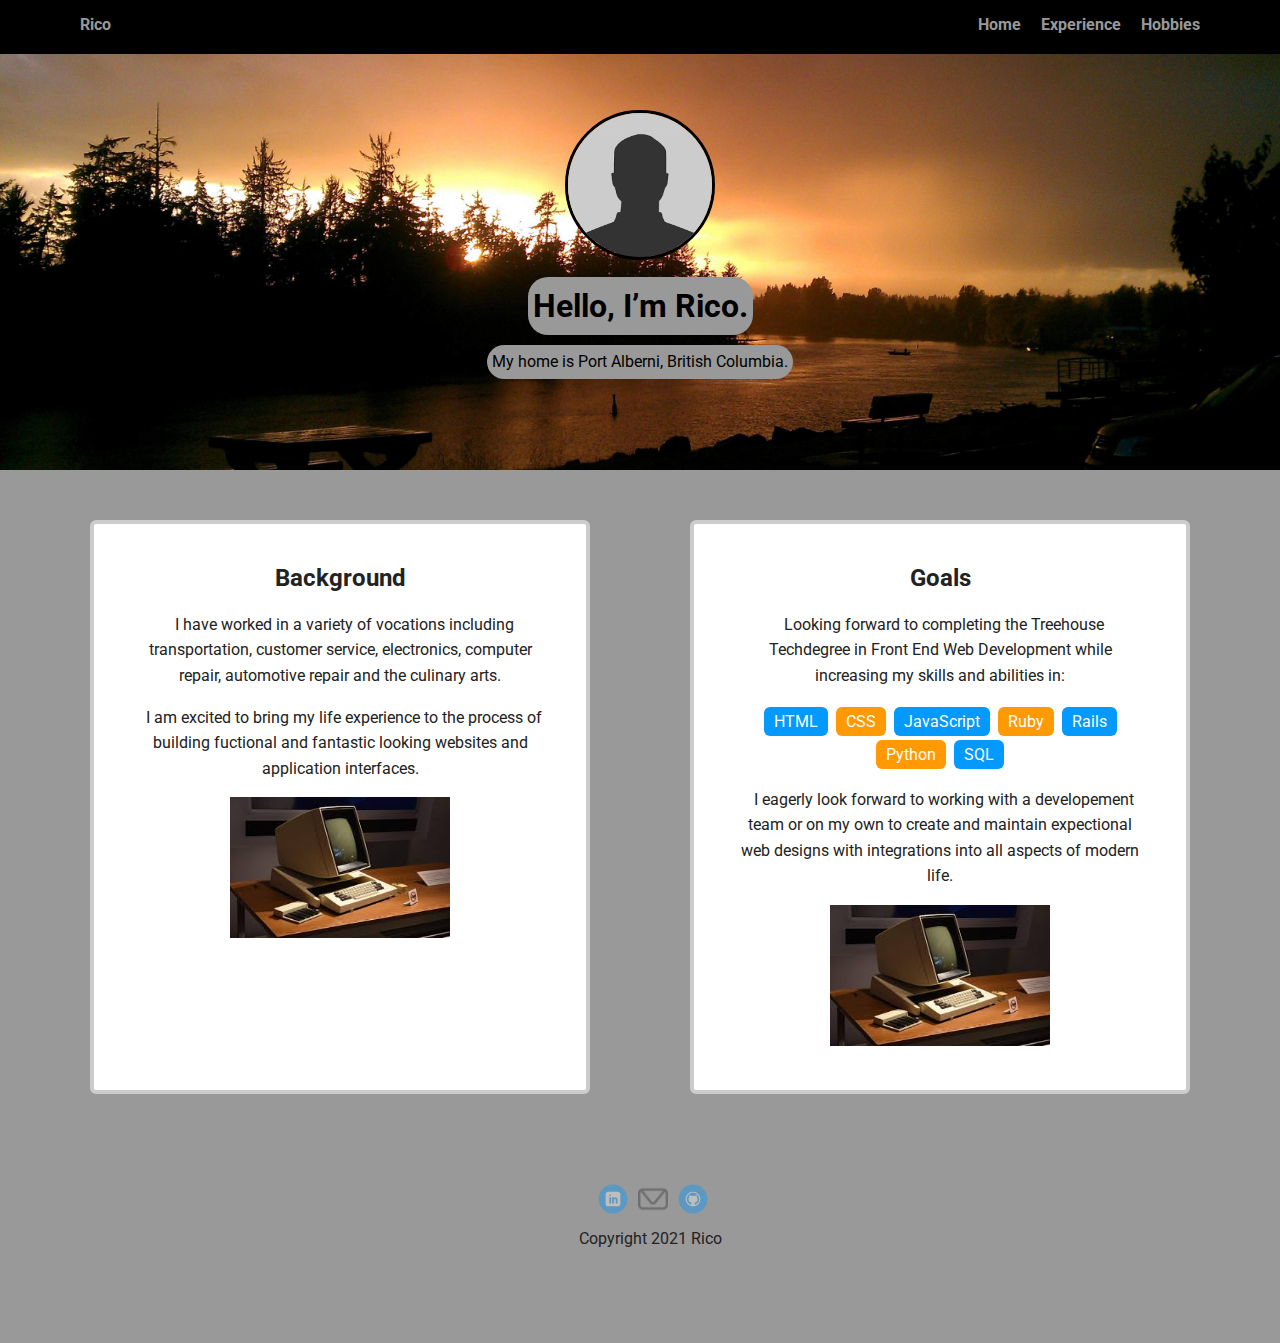
<file: index.html>
<!doctype html>
<html lang="en">
<head>
  <meta charset="utf-8">
  <title>Rico's Profile</title>
  <meta name="viewport" content="width=device-width, initial-scale=1.0">
  <link rel="stylesheet" href="styles.css">
  <link href="https://fonts.googleapis.com/css?family=Muli%7CRoboto:400,300,500,700,900" rel="stylesheet"></head>
  <body>
    
    <nav class="main-nav">
        <ul class="nav">
          <li class="name"><a href="mailto:riogio321@gmail.com" class="a:hover">Rico</a></li>
          <li><a href="#">Home</a></li>
          <li><a href="experience.html">Experience</a></li>
          <li><a href="hobbies.html">Hobbies</a></li>
        </ul>
      </nav>

    <header>
      <img src="images/index.png" alt="Drawing of RicO" class="profile-image">
      <h1 class="tag name">Hello, I’m Rico.</h1>
      <p class="tag location">My home is Port Alberni, British Columbia.</p>
    </header>

    <main class="flex">
      <section class="card">
        <h2>Background</h2>
        <p>&nbsp; I have worked in a variety of vocations including transportation, customer service, electronics, computer repair, automotive repair and the culinary arts.</p>
        <p>&nbsp; I am excited to bring my life experience to the process of building fuctional and fantastic looking websites and application interfaces.</p>
        <img src="images/oldschool.jpg" width="220" height="141"  alt="old computer">
      </section> 
      <section class="card">
        <h2>Goals</h2>
        <p>&nbsp; Looking forward to completing the Treehouse Techdegree in Front End Web Development while increasing my skills and abilities in:</p>
        <ul class="skills">
          <li>HTML</li>
          <li>CSS</li>
          <li>JavaScript</li>
          <li>Ruby</li>
          <li>Rails</li>
          <li>Python</li>
          <li>SQL</li>
        </ul>
        <p>&nbsp; I eagerly look forward to working with a developement team or on my own to create and maintain expectional web designs with integrations into all aspects of modern life.</p>
        <img src="images/oldschool.jpg" width="220" height="141"  alt="old computer">
      </section> 

          
    </main>
    <footer>
      <ul>
        <li><a href="https://www.linkedin.com/in/ric-olesen-b15bab207/" class="social linkedin">LinkedIn</a></li>
        <li><a href="mailto:riogio321@gmail.com" class="social mailto a:hover">Email</a></li>
        <li><a href="https://github.com/rgogit/" class="social github">Github</a></li>
      </ul>
      <p class="copyright">Copyright 2021 Rico</p>
    </footer>
  </body>
  </html>
</file>
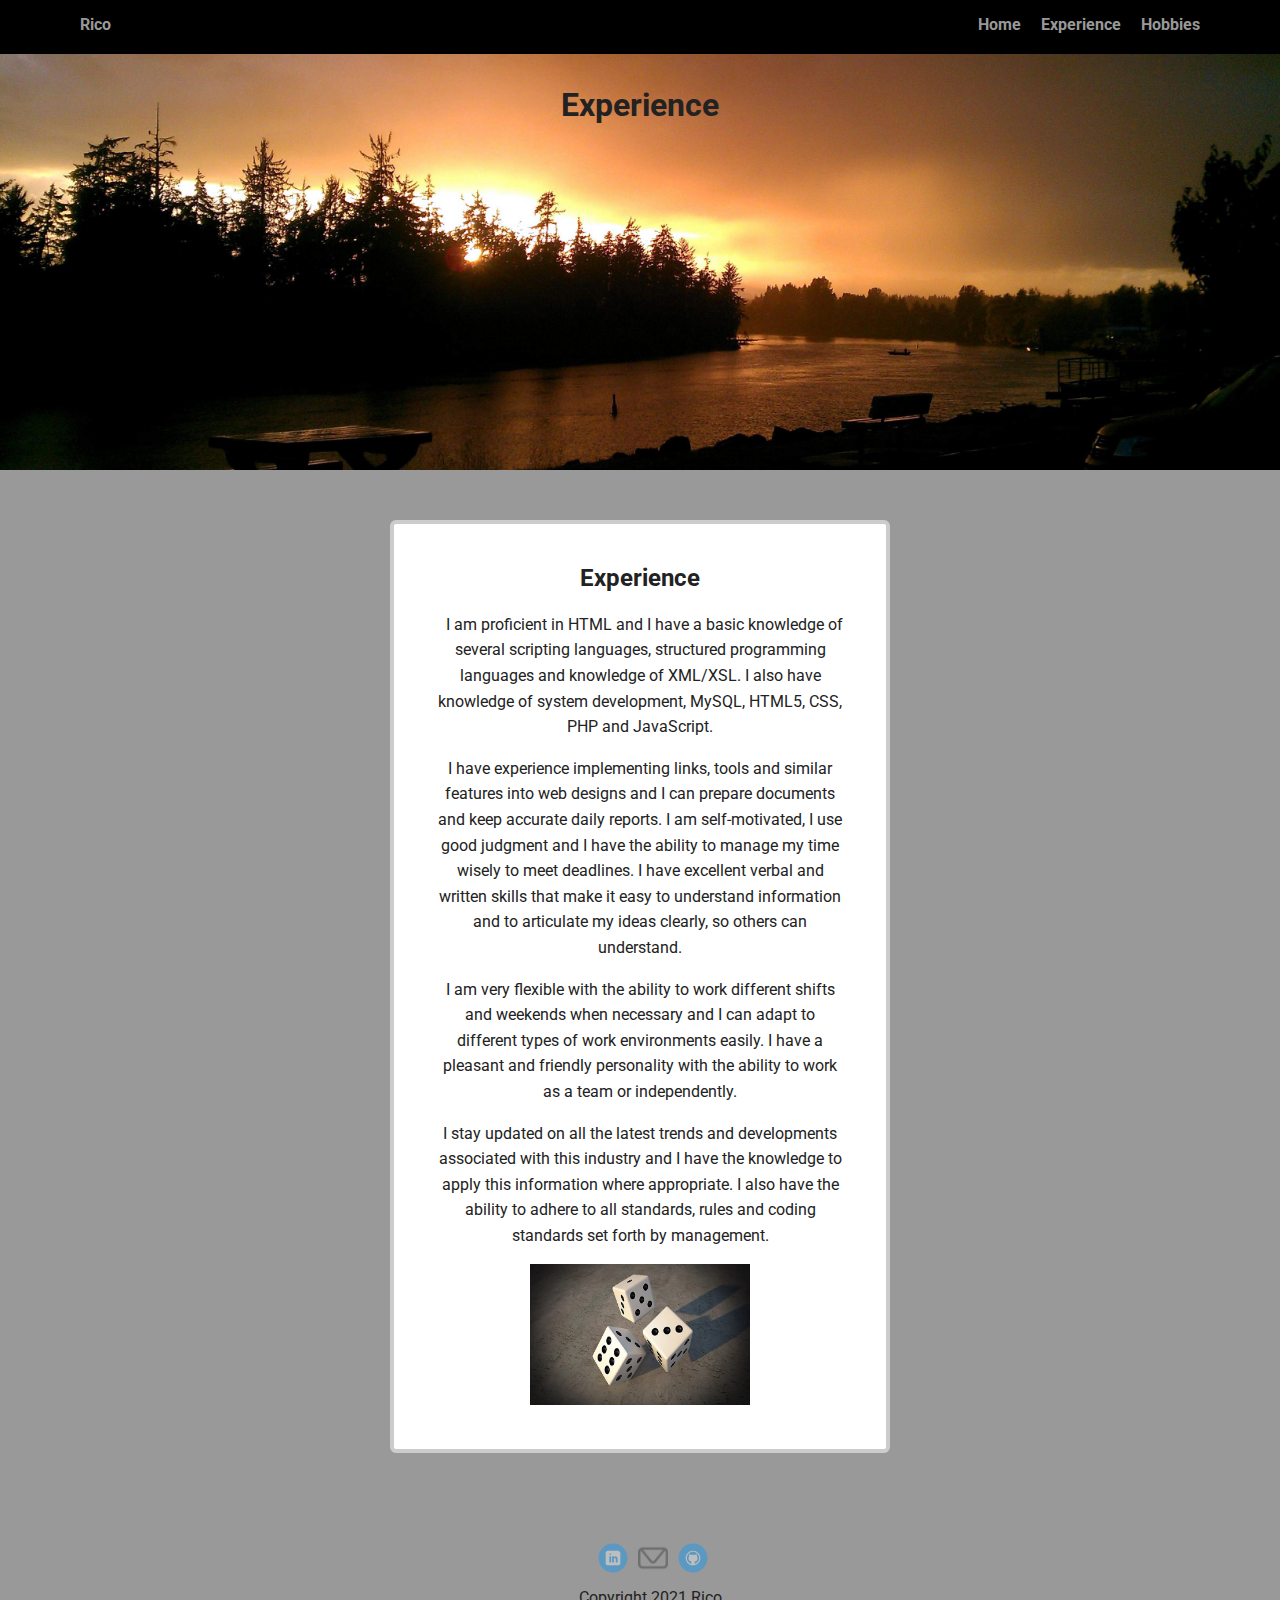
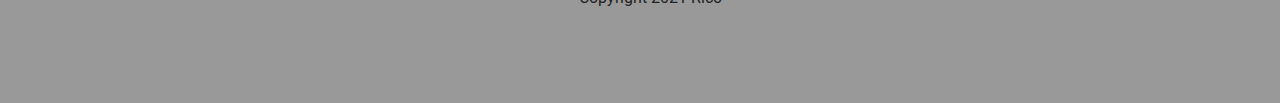
<file: experience.html>
<!doctype html>
<html lang="en">
<head>
  <meta charset="utf-8">
  <title>Rico's Experience</title>
  <meta name="viewport" content="width=device-width, initial-scale=1.0">
  <link rel="stylesheet" href="styles.css">
  <link href="https://fonts.googleapis.com/css?family=Muli%7CRoboto:400,300,500,700,900" rel="stylesheet"></head>
  <body>

    <nav class="main-nav">
      <ul class="nav">
        <li class="name"><a href="mailto:riogio321@gmail.com" class="a:hover">Rico</a></li>
        <li><a href="index.html">Home</a></li>
        <li><a href="experience.html">Experience</a></li>
        <li><a href="hobbies.html">Hobbies</a></li>
      </ul>
    </nav>

    <header>
      
      <h1>Experience</h1>

    </header>

    
    <main class="flex">
      <section class="card">
        <h2>Experience</h2>
          <p> &nbsp; I am proficient in HTML and I have a basic knowledge of several scripting languages, structured programming languages and knowledge of XML/XSL. I also have knowledge of system development, MySQL, HTML5, CSS, PHP and JavaScript.</p>
          <p>I have experience implementing links, tools and similar features into web designs and I can prepare documents and keep accurate daily reports. I am self-motivated, I use good judgment and I have the ability to manage my time wisely to meet deadlines. I have excellent verbal and written skills that make it easy to understand information and to articulate my ideas clearly, so others can understand.</p>
          <p>I am very flexible with the ability to work different shifts and weekends when necessary and I can adapt to different types of work environments easily. I have a pleasant and friendly personality with the ability to work as a team or independently.</p>
          <p>I stay updated on all the latest trends and developments associated with this industry and I have the knowledge to apply this information where appropriate. I also have the ability to adhere to all standards, rules and coding standards set forth by management.</p>
          <img src="images/dice.jpg" width="220" height="141" alt="Photo of dice">
        </section> 
    </main>
    <footer>
      <ul>
        <li><a href="https://www.linkedin.com/in/ric-olesen-b15bab207/" class="social linkedin">LinkedIn</a></li>
        <li><a href="mailto:riogio321@gmail.com" class="social mailto a:hover">Email</a></li>
        <li><a href="https://github.com/rgogit/" class="social github">Github</a></li>
      </ul>
      <p class="copyright">Copyright 2021 Rico</p>
    </footer>
  </body>
  </html>
</file>
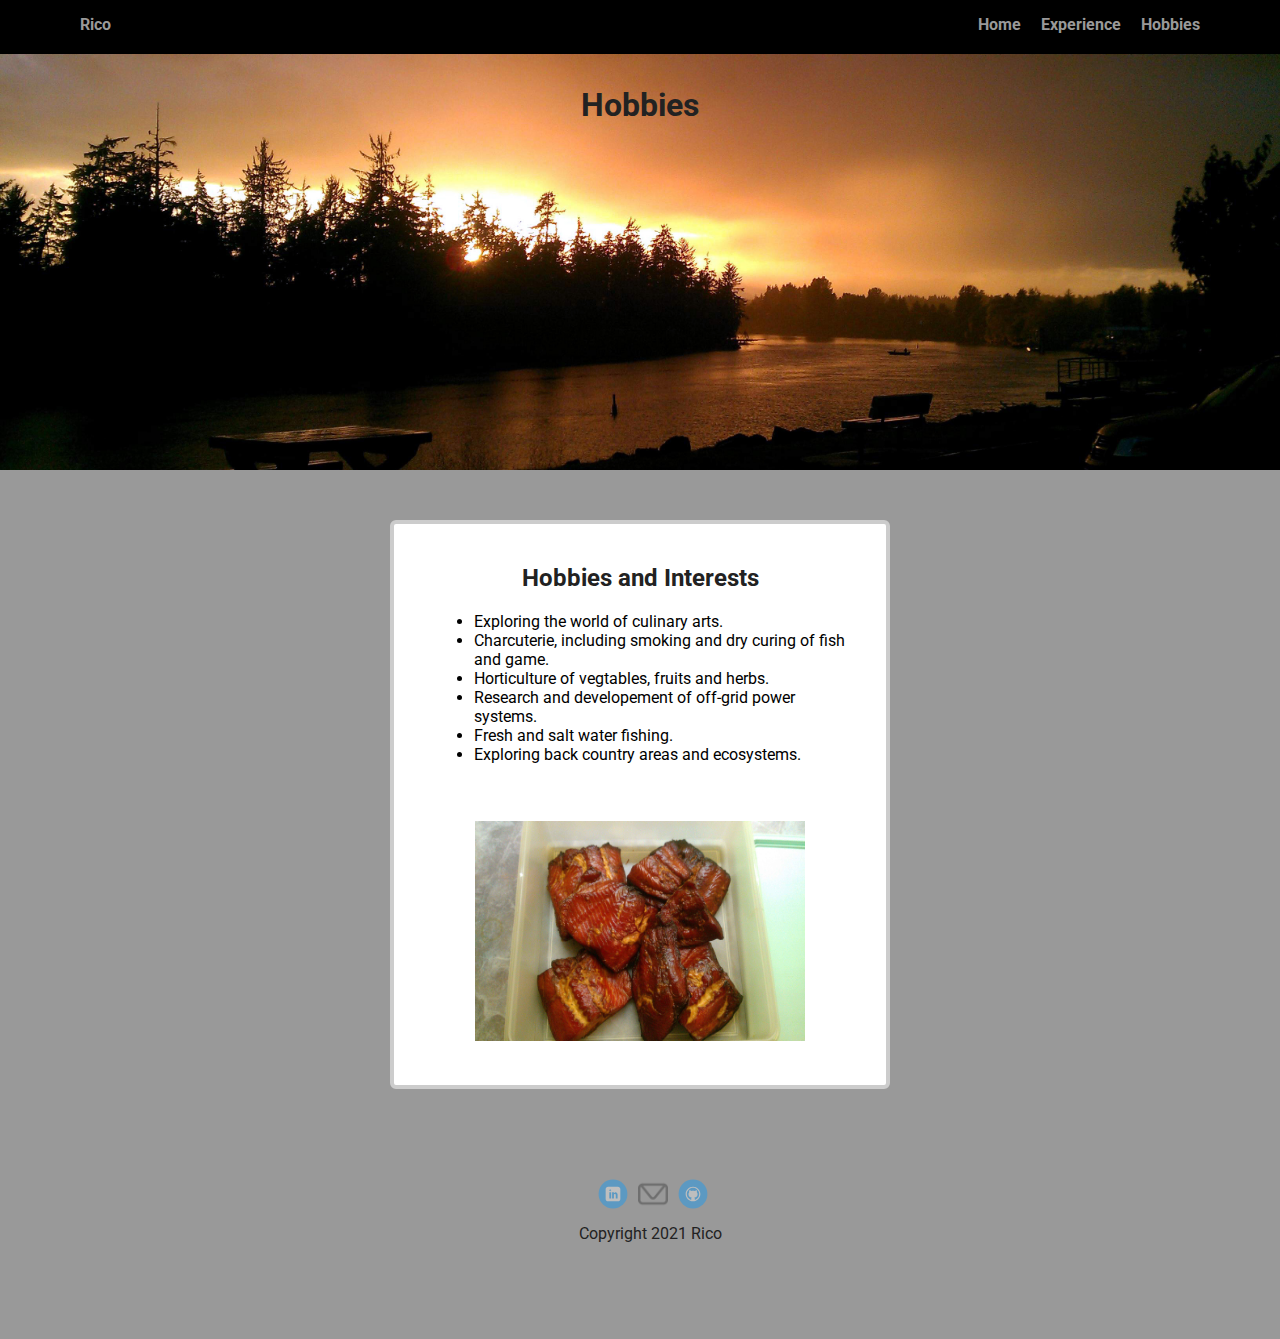
<file: Hobbies.html>
<!doctype html>
<html lang="en">

<head>
  <meta charset="utf-8">
  <title>Rico's Hobbies</title>
  <meta name="viewport" content="width=device-width, initial-scale=1.0">
  <link rel="stylesheet" href="styles.css">
  <link href="https://fonts.googleapis.com/css?family=Muli%7CRoboto:400,300,500,700,900" rel="stylesheet">
</head>

<body>

  <nav class="main-nav">
    <ul class="nav">
      <li class="name"><a href="mailto:riogio321@gmail.com" class="a:hover">Rico</a></li>
      <li><a href="index.html">Home</a></li>
      <li><a href="experience.html">Experience</a></li>
      <li><a href="hobbies.html">Hobbies</a></li>
    </ul>
  </nav>

  <header>

    <h1>Hobbies</h1>

  </header>


  <main class="flex">
    <section class="card">
      
      <h2>Hobbies and Interests</h2>
      <ul class="hobby">
        <li>Exploring the world of culinary arts.</li>
        <li>Charcuterie, including smoking and dry curing of fish and game.</li>
        <li>Horticulture of vegtables, fruits and herbs.</li>
        <li>Research and developement of off-grid power systems.</li>
        <li>Fresh and salt water fishing.</li>
        <li>Exploring back country areas and ecosystems.</li>
      </ul>
        <p>&nbsp;</p>
        <img src="images/smkfsh.jpg" width="330" height="220" alt="Photo of smoked salmon">
      
    </section>
    
  </main>
  <footer>
    <ul>
      <li><a href="https://www.linkedin.com/in/ric-olesen-b15bab207/" class="social linkedin">LinkedIn</a></li>
      <li><a href="mailto:riogio321@gmail.com" class="social mailto a:hover">Email</a></li>
      <li><a href="https://github.com/rgogit/" class="social github">Github</a></li>
    </ul>
    <p class="copyright">Copyright 2021 Rico</p>
  </footer>
</body>

</html>
</file>
<file: styles.css>
/* Global Layout Set-up */
* { 
  box-sizing: border-box;
}
  
body {
  margin: 0;
  padding: 0;
  text-align: center;
  font-family: 'Roboto', sans-serif;
  color: #222;
  background: #999;
}
/* Link Styles */

a {
  text-decoration: none;
  color: #999;
}

.a2 {
  text-decoration: none;
  color: black;
}
a:hover {
  color: blue;
}

/* Section Styles */

.main-nav {
  width: 100%;
  background: black;
  min-height: 30px;
  padding: 10px;
  position: fixed;
  text-align: center;
}
.nav {
  display: flex;
  justify-content: space-around;
  font-weight: 700;
  list-style-type: none;
  margin: 0 auto;
  padding: 0;
}

.nav .name {
    display: block;
    margin-right: auto;
    color: #999;
}
.nav li {
  padding: 5px 10px 10px 10px;
}
.nav a {
  transition: all .5s;
}
.nav a:hover {
  color: white
}

header {
  text-align: center;
  background: url('images/img044.jpg') no-repeat top center ;
  background-size: cover;
  overflow: hidden;
  padding-top: 60px;
}
header {
  line-height: 1.5;
}
header .profile-image {
  margin-top: 50px;
  width: 150px;
  height: 150px;
  border-radius: 50%;
  border: 3px solid black;
  transition: all .5s;
}
header .profile-image:hover {
  transform: scale(1.1);
}
.tag {
  background-color: #999;
  color: black;
  padding: 5px;
  border-radius: 20px;
  display: table;
  margin: 10px auto;
} 
.location {
  background-color: #999;
  color: black;
}


.card {
  margin: 30px;
  padding: 20px 40px 40px;
  max-width: 500px;
  text-align: center;
  background: #fff;
  border: 4px solid #ccc;
  border-radius: 6px;
  transition: all 1.5s;
  
}

.card2 {
  margin: 30px;
  padding: 20px 40px 40px;
  max-width: 500px;
  text-align: left;
  background: #fff;
  border: 4px solid #ccc;
  border-radius: 6px;
  transition: all 1.5s;
  
}

.hobby {
  text-align: left;
  color:black;
}

.card:hover {
  border-color: black;
}

ul.skills {
  padding: 0;
  text-align: center;
}

.skills li {
  border-radius: 6px;
  display: inline-block;
  background: #ff9904;
  color: white;
  padding: 5px 10px;
  margin: 2px;
}

.skills li:nth-child(odd) {
  background: #0399ff;
}

footer {
  width: 100%;
  min-height: 30px;
  padding: 20px 0 40px 20px;
}

footer .copyright {
  top: -8px;
  font-size: .75em;
}

footer ul {
  list-style-type: none;
  margin: 0;
  padding: 0;
}

footer ul li {
  display: inline-block;
}

a.social {
  display: inline-block;
  text-indent: -9999px;
  margin-left: 5px;
  width: 30px;
  height: 30px;
  background-size: 30px 30px;
  opacity: .4;
  transition: all .5s;
}
a.mailto {
  background-image: url(images/mail.png);
}
a.linkedin {
  background-image: url(images/linkedin.svg);
}
a.github {
  background-image: url(images/github.svg);
}
a.social:hover {
  opacity: 1;
}
.clearfix {
  clear: both;
}

/* Styles for larger screens */
@media screen and (min-width: 720px) {
  
  .flex {
      display: -ms-flexbox;      /* TWEENER - IE 10 */
      display: flex; 
      max-width: 1200px;
      -ms-flex-pack: distribute;
      justify-content: space-around;
      margin: 0 auto;
  }

  header {
    min-height: 470px;
  }

  .nav {
    max-width: 1200px;
    padding: 0 30px;
  }


  main {
    padding-top: 20px;
  }

  main p {
    line-height: 1.6em;
  }

  footer {
    font-size: 1.3em;
    max-width: 1200px;
    margin: 40px auto;
  }

}
</file>
